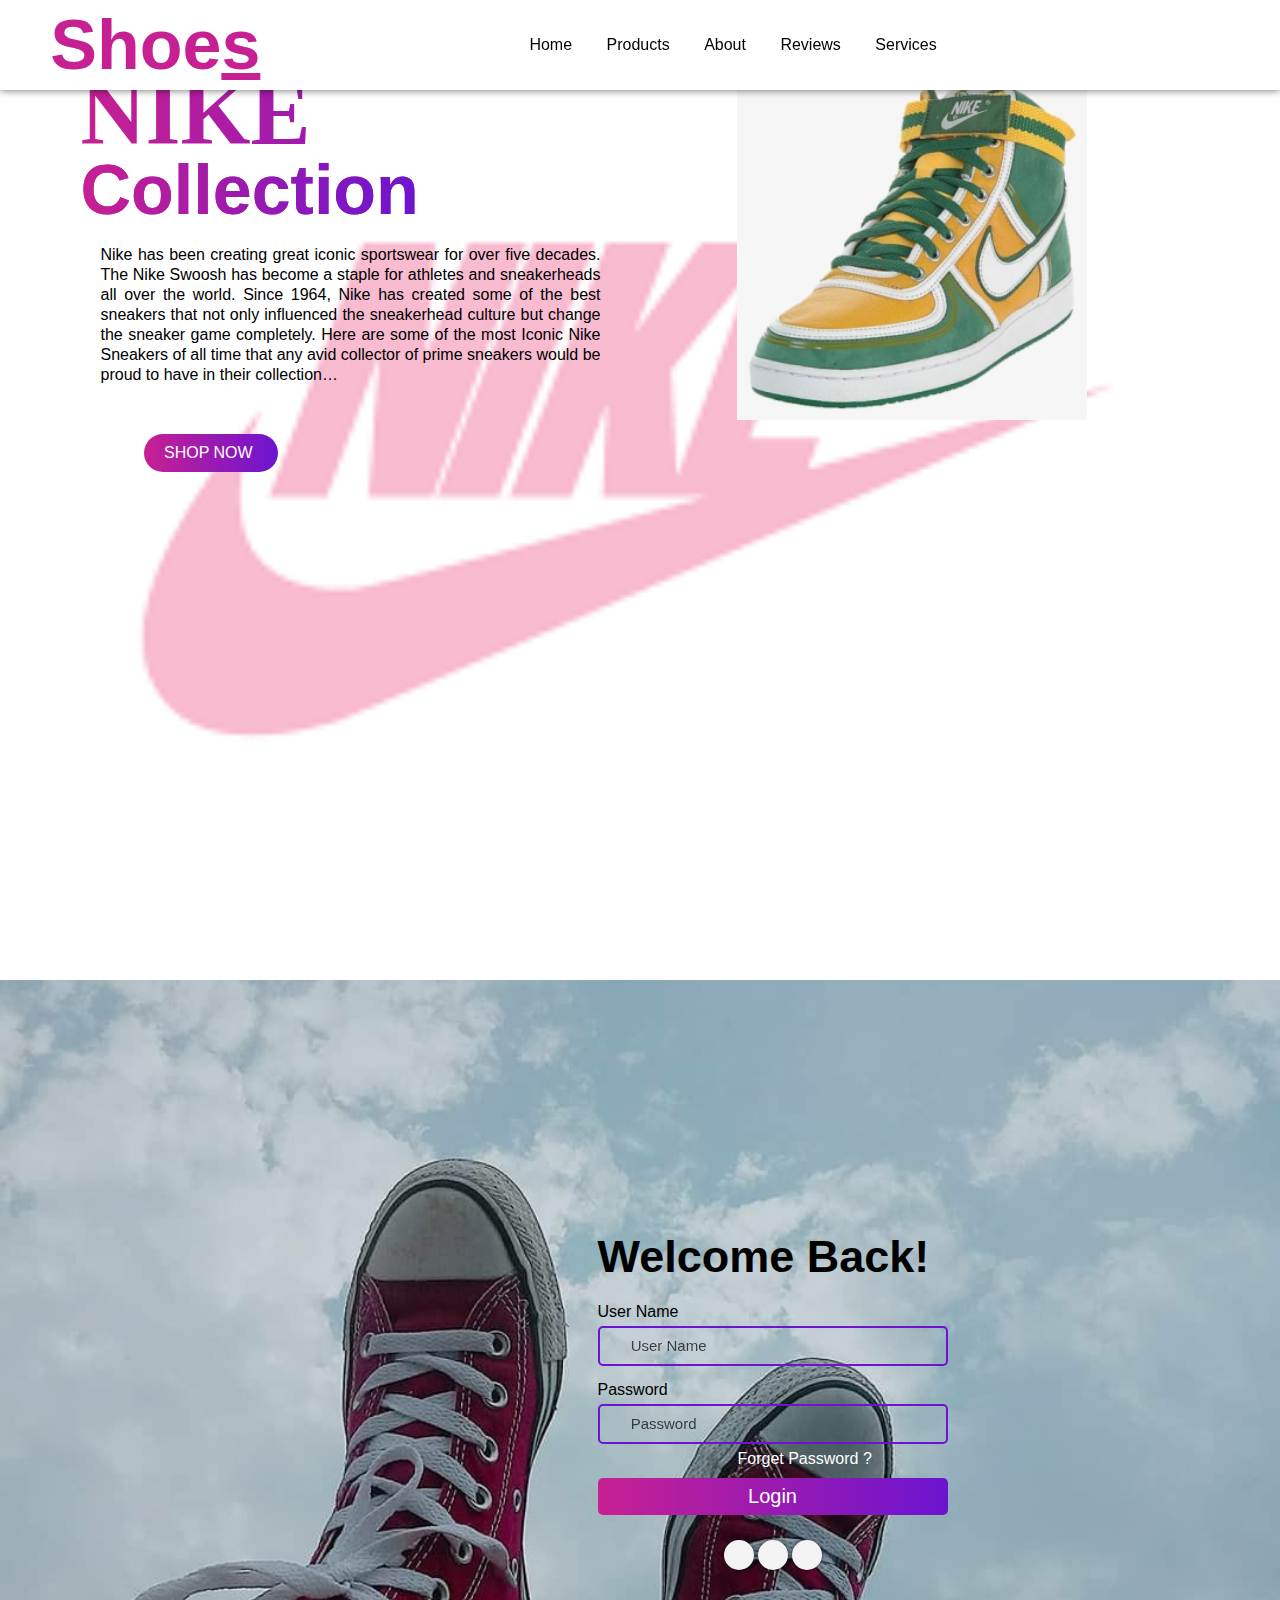
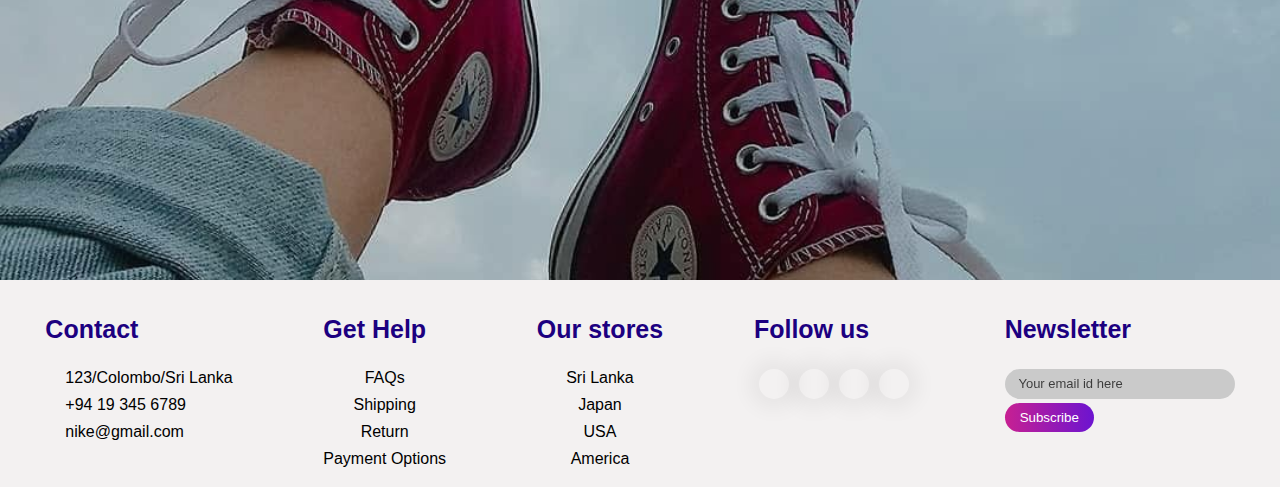
<file: ShoeStore/index.html>
<!DOCTYPE html>
<html lang="en">

<head>
    <meta charset="UTF-8">
    <meta name="viewport" content="width=device-width, initial-scale=1.0">
    <title>Nike - Just Do It</title>
    <link rel="stylesheet" href="style.css">
    <link rel="stylesheet" href="https://cdnjs.cloudflare.com/ajax/libs/font-awesome/6.5.2/css/all.min.css"
        integrity="sha512-SnH5WK+bZxgPHs44uWIX+LLJAJ9/2PkPKZ5QiAj6Ta86w+fsb2TkcmfRyVX3pBnMFcV7oQPJkl9QevSCWr3W6A=="
        crossorigin="anonymous" referrerpolicy="no-referrer" />
</head>

 <body>



    <section>
        <nav>
            <div class="logo">
                <h1>Shoe<span>s</span></h1>
            </div>
            <ul>
                <li><a href="#Home">Home</a></li>
                 <!-- <li><a href="#Products.html">Products</a></li>  -->
                <li><a href="Products.html" target="_blank">Products</a></li>
                <li><a href="About.html" target="_blank">About</a></li>
                <li><a href="Review.html" target="_blank">Reviews</a></li>
                <li><a href="Services.html" target="_blank">Services</a></li>
            </ul>
            <div class="icons">
                <i class="fa-solid fa-heart"></i>
                <i class="fa-solid fa-cart-shopping"></i>
                <i class="fa-solid fa-user"></i>
            </div>
        </nav>
        <div class="main" id="Home">
            <div class="main_content">
                <div class="main_text">
                    <h1>NIKE<br><span>Collection</span></h1>
                    <p>Nike has been creating great iconic sportswear for over five decades. The Nike Swoosh has become
                        a staple for athletes and sneakerheads all over the world. Since 1964, Nike has created some of
                        the best sneakers that not only influenced the sneakerhead culture but change the sneaker game
                        completely. Here are some of the most Iconic Nike Sneakers of all time that any avid collector
                        of prime sneakers would be proud to have in their collection…
                    </p>
                </div>
                <div class="main_Image">
                    <img src="shoes.png">
                </div>
            </div>
            <div class="social_icons">
                <i class="fa-brands fa-facebook-f"></i>
                <i class="fa-brands fa-square-instagram"></i>
                <i class="fa-brands fa-twitter"></i>
                <i class="fa-brands fa-linkedin"></i>
            </div>
            <div class="buttons">
                <a href="@">SHOP NOW</a>
                <i class="fa-solid fa-chevron-right"></i>
            </div>
        </div>
    </section>
    

    <!-- PRODUCTS -->
    <!-- <div class="products" id="Products">
        <h1>Products</h1>
         <div class="box">
 <div class="card">
 <div class="small_card">
<i class="fa-solid fa-heart"></i>
 <i class="fa-solid fa-share"></i>
 </div>
 <div class="image">
  <img src="shoes2.png">
 </div>
<div class="products_text">
 <h2>NIKE</h2>
 <p>Leather shoes,Greenish-Blue
</p>
<h3>$100.99</h3>
<div class="products_star">
 <i class="fa-solid fa-star"></i>
 <i class="fa-solid fa-star"></i>
<i class="fa-solid fa-star"></i>
 <i class="fa-solid fa-star"></i>
 <i class="fa-solid fa-star"></i>
  </div>
<a href="@" class="btn">Add to Cart</a>
 </div>
</div>

     
<div class="card">
<div class="small_card">
<i class="fa-solid fa-heart"></i>
<i class="fa-solid fa-share"></i>
</div>
<div class="image">
<img src="shoes3.png">
</div>
<div class="products_text">
<h2>NIKE</h2>
<p>Leather shoes,Purpulish-Blue
</p>
<h3>$99</h3>
<div class="products_star">
<i class="fa-solid fa-star"></i>
<i class="fa-solid fa-star"></i>
<i class="fa-solid fa-star"></i>
<i class="fa-solid fa-star"></i>
<i class="fa-solid fa-star-half-stroke"></i>

</div>
<a href="@" class="btn">Add to Cart</a>
</div>
</div>


<div class="card">
<div class="small_card">
 <i class="fa-solid fa-heart"></i>
 <i class="fa-solid fa-share"></i>
 </div>
<div class="image">
<img src="shoes11.jpg">
</div>
<div class="products_text">
<h2>NIKE</h2>
<p>Leather shoes,Grey
 </p>
<h3>$110</h3>
 <div class="products_star">
 <i class="fa-solid fa-star"></i>
 <i class="fa-solid fa-star"></i>
<i class="fa-solid fa-star"></i>
<i class="fa-solid fa-star-half-stroke"></i>
<i class="fa-regular fa-star"></i>
</div>
<a href="@" class="btn">Add to Cart</a>
</div>
</div>

 
<div class="card">
<div class="small_card">
 <i class="fa-solid fa-heart"></i>
 <i class="fa-solid fa-share"></i>
 </div>
<div class="image">
 <img src="shoes6.jpg">
</div>
 <div class="products_text">
 <h2>NIKE</h2>
 <p>Leather shoes,Neon
 </p>
<h3>$70</h3>
 <div class="products_star">
 <i class="fa-solid fa-star"></i>
 <i class="fa-solid fa-star"></i>
 <i class="fa-solid fa-star"></i>
 <i class="fa-solid fa-star"></i>
 <i class="fa-regular fa-star"></i>
</div>
 <a href="@" class="btn">Add to Cart</a>
</div>
</div>


 <div class="card">
 <div class="small_card">
 <i class="fa-solid fa-heart"></i>
 <i class="fa-solid fa-share"></i>
</div>
<div class="image">
<img src="shoes10.jpg">
 </div>
 <div class="products_text">
 <h2>NIKE</h2>
 <p>Leather shoes,Pink
 </p>
 <h3>$50</h3>
 <div class="products_star">
 <i class="fa-solid fa-star"></i>
<i class="fa-solid fa-star"></i>
 <i class="fa-solid fa-star"></i>
 <i class="fa-solid fa-star-half-stroke"></i>
 <i class="fa-regular fa-star"></i>
 </div>
<a href="@" class="btn">Add to Cart</a>
</div>
 </div>

 
    <div class="card">
    <div class="small_card">
    <i class="fa-solid fa-heart"></i>
    <i class="fa-solid fa-share"></i>
    </div>
    <div class="image">
    <img src="shoes7.png">
    </div>
    <div class="products_text">
    <h2>NIKE</h2>
    <p>Leather shoes,Maroon
    </p>
    <h3>$130</h3>
    <div class="products_star">
    <i class="fa-solid fa-star"></i>
    <i class="fa-solid fa-star"></i>
    <i class="fa-solid fa-star"></i>
    <i class="fa-solid fa-star"></i>
    <i class="fa-solid fa-star-half-stroke"></i>
    </div>
    <a href="@" class="btn">Add to Cart</a>
    </div>
    </div>

 
<div class="card">
 <div class="small_card">
 <i class="fa-solid fa-heart"></i>
 <i class="fa-solid fa-share"></i>
</div>
 <div class="image">
<img src="shoes12.webp">
</div>
<div class="products_text">
 <h2>NIKE</h2>
<p>Leather shoes,Reddish-White
 </p>
 <h3>$105</h3>
<div class="products_star">
 <i class="fa-solid fa-star"></i>
<i class="fa-solid fa-star"></i>
<i class="fa-solid fa-star"></i>
<i class="fa-solid fa-star"></i>
<i class="fa-regular fa-star"></i>
 </div>
 <a href="@" class="btn">Add to Cart</a>
 </div>
 </div>

 
    <div class="card">
    <div class="small_card">
    <i class="fa-solid fa-heart"></i>
    <i class="fa-solid fa-share"></i>
    </div>
    <div class="image">
    <img src="shoes9.jpg">
    </div>
    <div class="products_text">
    <h2>NIKE</h2>
    <p>Leather shoes,Yellowish-Black
    </p>
    <h3>$120</h3>
    <div class="products_star">
    <i class="fa-solid fa-star"></i>
    <i class="fa-solid fa-star"></i>
    <i class="fa-solid fa-star"></i>
    <i class="fa-solid fa-star-half-stroke"></i>
    <i class="fa-regular fa-star"></i>
    </div>
    <a href="@" class="btn">Add to Cart</a>
    </div>
    </div>
       
           
 </div>
 </div> -->

 <!-- ABOUT -->
<!-- <div class="about" id="About">
  <h1>Web<span>About</span></h1>
  <div class="about_main">
    <div class="about_image">
        <div class="about_small_image">
            <img src="s1.png" onclick="functio(this)"><br>
             <img src="s2.png" onclick="functio(this)"><br>
            <img src="s3.png" onclick="functio(this)"><br>
            <img src="s4.png" onclick="functio(this)"><br>
            
        </div>
        <div class="image_container">
            <img src="s1.png" id="imagebox">
        </div>
    </div>
    <div class="about_text">
        <p>
            Air Jordan has been a huge part of the shoe game ever since they first came out in 1985. When Nike first saw Michael Jordan’s performance in college they immediately took action with him he got drafted into the NBA.. With all of his athletic ability not every game did he always play like the superstar he played like as we know him today. Yet his shoes still did sell pretty well for his first and second years playing in the NBA. As the years went by Michaels show performance got way better by averaging 30 points a game, and that’s when his shoes went crazy in selling. Everyday there were about several million pairs of Jordans selling each day.
        </p>
    </div>
  </div>
  <div class="moveup">
  <a href="#" class="about_btn">Shop Now</a>
  </div>
  <script>
    function functio(small){
    var full = document.getElementById(imagebox)
    full.src = small.src
}
  </script>

</div> -->


<!-- REVIEWS -->
<!-- <div class="review" id="Review">
<h1>Customer's <span>Reviews</span></h1>
<div class="review_box">
 <div class="review_card">
<div class="card_top">
 <div class="profile">
      <div class="profile_image">
   <img src="girl1.jpg" >
      </div>
      <div class="name">
        <strong>Seo Dan</strong>
      
      <div class="like">
        <i class="fa-solid fa-heart"></i>
        <i class="fa-solid fa-heart"></i>
        <i class="fa-solid fa-heart"></i>
        <i class="fa-solid fa-heart"></i>
        <i class="fa-regular fa-heart"></i>
      </div>
      </div>
            </div>
        </div>
        <div class="comments">
            <p>
                Love these Shoes.Really nice and comfortable.I am in love with them.
            </p>
        </div>
    </div>
    
    <div class="review_card">
        <div class="card_top">
<div class="profile">
<div class="profile_image">
 <img src="men1.jpg" >
 </div>
<div class="name">
  <strong>Alberto</strong>
<div class="like">
 <i class="fa-solid fa-heart"></i>
 <i class="fa-solid fa-heart"></i>
<i class="fa-solid fa-heart"></i>
<i class="fa-regular fa-heart"></i>
<i class="fa-regular fa-heart"></i>
</div>
 </div>
 </div>
 </div>
<div class="comments">
 <p>
 Shoes are pretty good but the prices is too unreasonable overall good quality.
 </p>
 </div>
 </div>
 <div class="review_card">
    <div class="card_top">
     <div class="profile">
          <div class="profile_image">
       <img src="girl2.jpg" >
          </div>
          <div class="name">
            <strong>Yoon Seri</strong>
          
          <div class="like">
            <i class="fa-solid fa-heart"></i>
            <i class="fa-solid fa-heart"></i>
            <i class="fa-solid fa-heart"></i>
            <i class="fa-solid fa-heart"></i>
            <i class="fa-solid fa-heart"></i>
          </div>
          </div>
                </div>
            </div>
            <div class="comments">
                <p>
        Like the Nike shoes From the very begining,in love with this color.
                </p>
            </div>
        </div>
        
        <div class="review_card">
            <div class="card_top">
             <div class="profile">
                  <div class="profile_image">
               <img src="men2.jpg" >
                  </div>
                  <div class="name">
                    <strong>Eun Dong</strong>
                  
                  <div class="like">
                    <i class="fa-solid fa-heart"></i>
                    <i class="fa-solid fa-heart"></i>
                    <i class="fa-solid fa-heart"></i>
                    <i class="fa-solid fa-heart"></i>
                    <i class="fa-regular fa-heart"></i> 
                  </div>
                  </div>
                        </div>
                    </div>
                    <div class="comments">
                        <p>
                            Nice and Quite comfortable.
                        </p>
                    </div>
                </div> 
        
                <div class="review_card">
                    <div class="card_top">
                     <div class="profile">
                          <div class="profile_image">
                       <img src="girl3.jpg" >
                          </div>
                          <div class="name">
                            <strong>Mrs.Sanem</strong>
                          
                          <div class="like">
                            <i class="fa-solid fa-heart"></i>
                            <i class="fa-solid fa-heart"></i>
                            <i class="fa-solid fa-heart"></i>
                            <i class="fa-solid fa-heart"></i>
                            <i class="fa-regular fa-heart"></i> 
                          </div>
                          </div>
                                </div>
                            </div>
                            <div class="comments">
                                <p>
                                  color is not the same as shown in picture overall good quality
                                </p>
                            </div>
                        </div> 
                        <div class="review_card">
                            <div class="card_top">
                             <div class="profile">
                                  <div class="profile_image">
                               <img src="girl4.jpg" >
                                  </div>
                                  <div class="name">
                                    <strong>Do Do Hee</strong>
                                  
                                  <div class="like">
                                    <i class="fa-solid fa-heart"></i>
                                    <i class="fa-solid fa-heart"></i>
                                    <i class="fa-solid fa-heart"></i>
                                    <i class="fa-solid fa-heart"></i>
                                    <i class="fa-solid fa-heart"></i>
                                  </div>
                                  </div>
                                        </div>
                                    </div>
                                    <div class="comments">
                                        <p>
                                          love these
                                        </p>
                                    </div>
                                </div> 
                                <div class="review_card">
                                    <div class="card_top">
                                     <div class="profile">
                                          <div class="profile_image">
                                       <img src="men3.png" >
                                          </div>
                                          <div class="name">
                                            <strong>Tae-Sook</strong>
                                          
                                          <div class="like">
                                            <i class="fa-solid fa-heart"></i>
                                            <i class="fa-regular fa-heart"></i>
                                            <i class="fa-regular fa-heart"></i>
                                            <i class="fa-regular fa-heart"></i>
                                            <i class="fa-regular fa-heart"></i> 
                                          </div>
                                          </div>
                                                </div>
                                            </div>
                                            <div class="comments">
                                                <p>
                        Don't like their quality,this leather is irritating my feet.
                                                </p>
                                            </div>
                                        </div> 
                                        <div class="review_card">
                                            <div class="card_top">
                                             <div class="profile">
                                                  <div class="profile_image">
                                               <img src="men4.jpg" >
                                                  </div>
                                                  <div class="name">
                                                    <strong>Jong Suk</strong>
                                                  
                                                  <div class="like">
                                                    <i class="fa-solid fa-heart"></i>
                                                    <i class="fa-solid fa-heart"></i>
                                                    <i class="fa-solid fa-heart"></i>
                                                    <i class="fa-solid fa-heart"></i>
                                                    <i class="fa-solid fa-heart"></i>
                                                  </div>
                                                  </div>
                                                        </div>
                                                    </div>
                                                    <div class="comments">
                                                        <p>
                                                          In love with the color of shoes.
                                                        </p>
                                                    </div>
                                                </div>                                      
                       </div>            
</div>
<br> -->
<!-- SERVICES -->
<!-- <div class="services" id="Services">
<h1>Our <span>Services</span></h1>
<div class="services_card">
    <div class="services_box">
        <i class="fa-solid fa-truck-fast"></i>
        <h3>Fast Delivery</h3>
        <p>
    We made the Fastest deliveries all over the world.
        </p>
    </div>
    <div class="services_box">
        <i class="fa-solid fa-rotate-left"></i>
        <h3>10 days Replacement</h3>
        <p>
    10 days easily replacement policy
        </p>
    </div>
    <div class="services_box">
        <i class="fa-solid fa-headset"></i>
        <h3>24 x 7 Support</h3>
        <p>
    Online support available 24,7
        </p>
    </div>
</div>
</div>  -->
 <!-- LOGIN FORM -->
   <div class="login_form">
    <div class="left">
  <!-- <img src="shoes7.png" > -->
    </div>
    <div class="right">
        <h1>Welcome Back!</h1>
        <form action="#" method="post">
            <p>User Name</p>
            <div class="user">
                <i class="fa-solid fa-user"></i>
                <input type="text" name="user" placeholder="User Name" class="username">
            </div>
            <p class="password_tag">Password</p>
            <div class="password">
                <i class="fa-solid fa-lock"></i>
                <input type="text" name="password" placeholder="Password">
            </div>
            <p class="forget">Forget Password ?</p>
            <button type="submit">Login</button>
            <div class="loging_icon">
                 <a href="#"><i class="fa-brands fa-google"></i></a>
                <a href="#"><i class="fa-brands fa-facebook"></i></a>
                <a href="#"><i class="fa-brands fa-twitter"></i></a> 
                <!-- <a href="#"><img src="goog.png" ></a>
                <a href="#"><img src="faceee.png" ></a>
                <a href="#"><img src="twit.png" ></a> -->
            </div>

        </form>
    </div>
   </div> 
  <!-- FOOTER -->

  <footer>
    <div class="footer_main">
        <div class="tag">
            <h1>Contact</h1>
            <a href="#"><i class="fa-solid fa-house"></i>123/Colombo/Sri Lanka</a>
            <a href="#"><i class="fa-solid fa-phone"></i>+94 19 345 6789</a>
            <a href="#"><i class="fa-solid fa-envelope"></i>nike@gmail.com</a>
        </div>
        <div class="tag">
            <h1>Get Help</h1>
            <a href="#" class="center">FAQs</a>
            <a href="#" class="center">Shipping</a>
            <a href="#" class="center">Return</a>
            <a href="#" class="center">Payment Options</a>
        </div>
        <div class="tag">
            <h1>Our stores</h1>
            <a href="#" class="center">Sri Lanka</a>
            <a href="#" class="center">Japan</a>
            <a href="#" class="center">USA</a>
            <a href="#" class="center">America</a>
        </div>
        <div class="tag">
            <h1>Follow us</h1>
            <div class="social_link">
                <a href=""><i class="fa-brands fa-facebook"></i></a>
                <a href=""><i class="fa-brands fa-square-instagram"></i></a>
                <a href=""><i class="fa-brands fa-twitter"></i></a>
                <a href=""><i class="fa-brands fa-linkedin"></i></a>
            </div>
        </div>
        <div class="tag">
            <h1>Newsletter</h1>
            <div class="search_bar">
                <input type="text" placeholder="Your email id here">
                <button type="submit">Subscribe</button>
            </div>
        </div>
    </div>
  </footer>
<script src="script.js"></script>
</body>

</html>
</file>
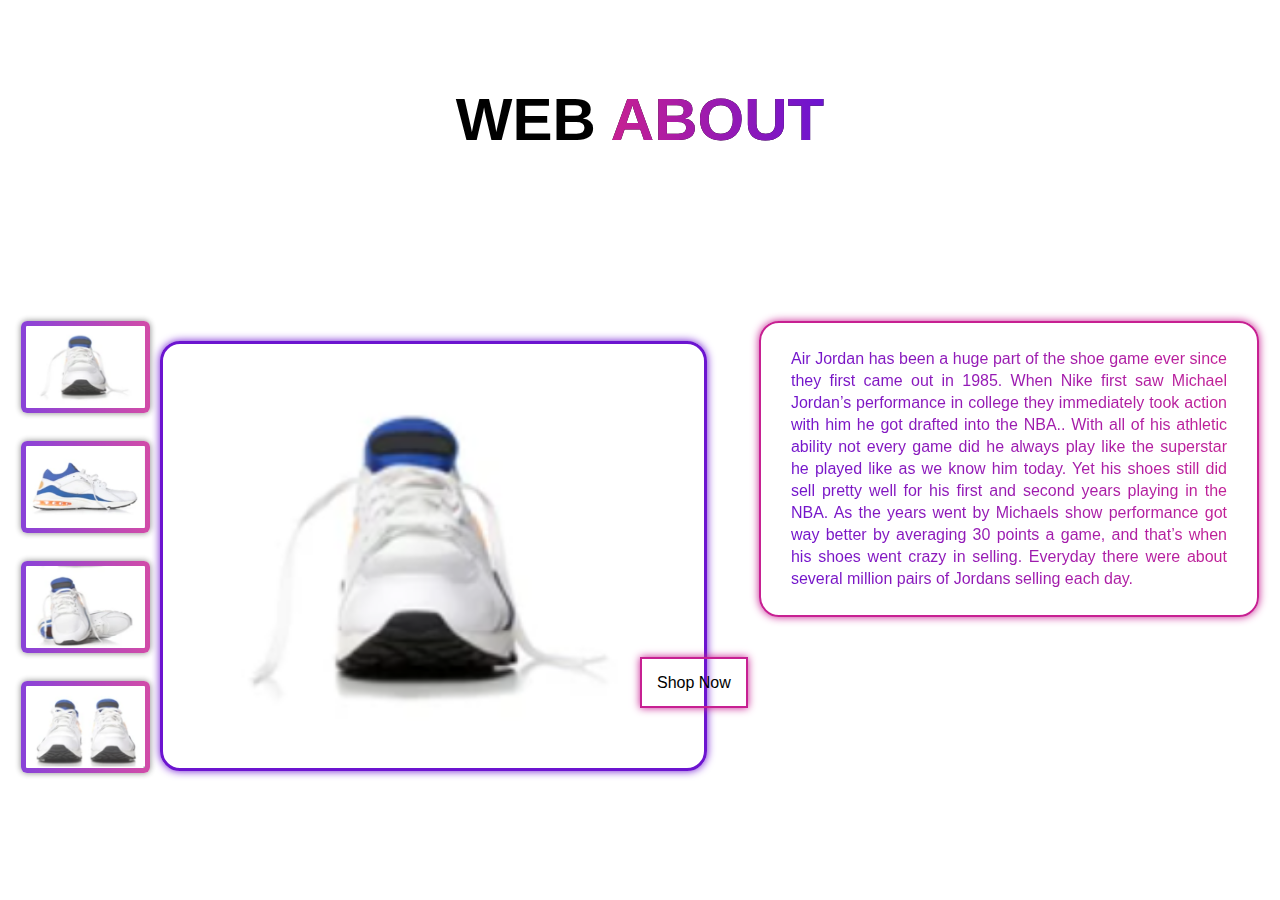
<file: ShoeStore/About.html>
<!DOCTYPE html>
<html lang="en">
<head>
    <meta charset="UTF-8">
    <meta name="viewport" content="width=device-width, initial-scale=1.0">
    <title>Nike-About</title>
    <link rel="stylesheet" href="style.css">
    <link rel="stylesheet" href="https://cdnjs.cloudflare.com/ajax/libs/font-awesome/6.5.2/css/all.min.css"
        integrity="sha512-SnH5WK+bZxgPHs44uWIX+LLJAJ9/2PkPKZ5QiAj6Ta86w+fsb2TkcmfRyVX3pBnMFcV7oQPJkl9QevSCWr3W6A=="
        crossorigin="anonymous" referrerpolicy="no-referrer" />
</head>
<body>
    <div class="about" id="About">
        <h1>Web<span>About</span></h1>
        <div class="about_main">
          <div class="about_image">
              <div class="about_small_image">
                  <img src="s1.png" onclick="functio(this)"><br>
                   <img src="s2.png" onclick="functio(this)"><br>
                  <img src="s3.png" onclick="functio(this)"><br>
                  <img src="s4.png" onclick="functio(this)"><br>
                  
              </div>
              <div class="image_container">
                  <img src="s1.png" id="imagebox">
              </div>
          </div>
          <div class="about_text">
              <p>
                  Air Jordan has been a huge part of the shoe game ever since they first came out in 1985. When Nike first saw Michael Jordan’s performance in college they immediately took action with him he got drafted into the NBA.. With all of his athletic ability not every game did he always play like the superstar he played like as we know him today. Yet his shoes still did sell pretty well for his first and second years playing in the NBA. As the years went by Michaels show performance got way better by averaging 30 points a game, and that’s when his shoes went crazy in selling. Everyday there were about several million pairs of Jordans selling each day.
              </p>
          </div>
        </div>
        <div class="moveup">
        <a href="#" class="about_btn">Shop Now</a>
        </div>
        <script>
          function functio(small){
          var full = document.getElementById(imagebox)
          full.src = small.src
      }
        </script>
      
      </div>
</body>
</html>
</file>
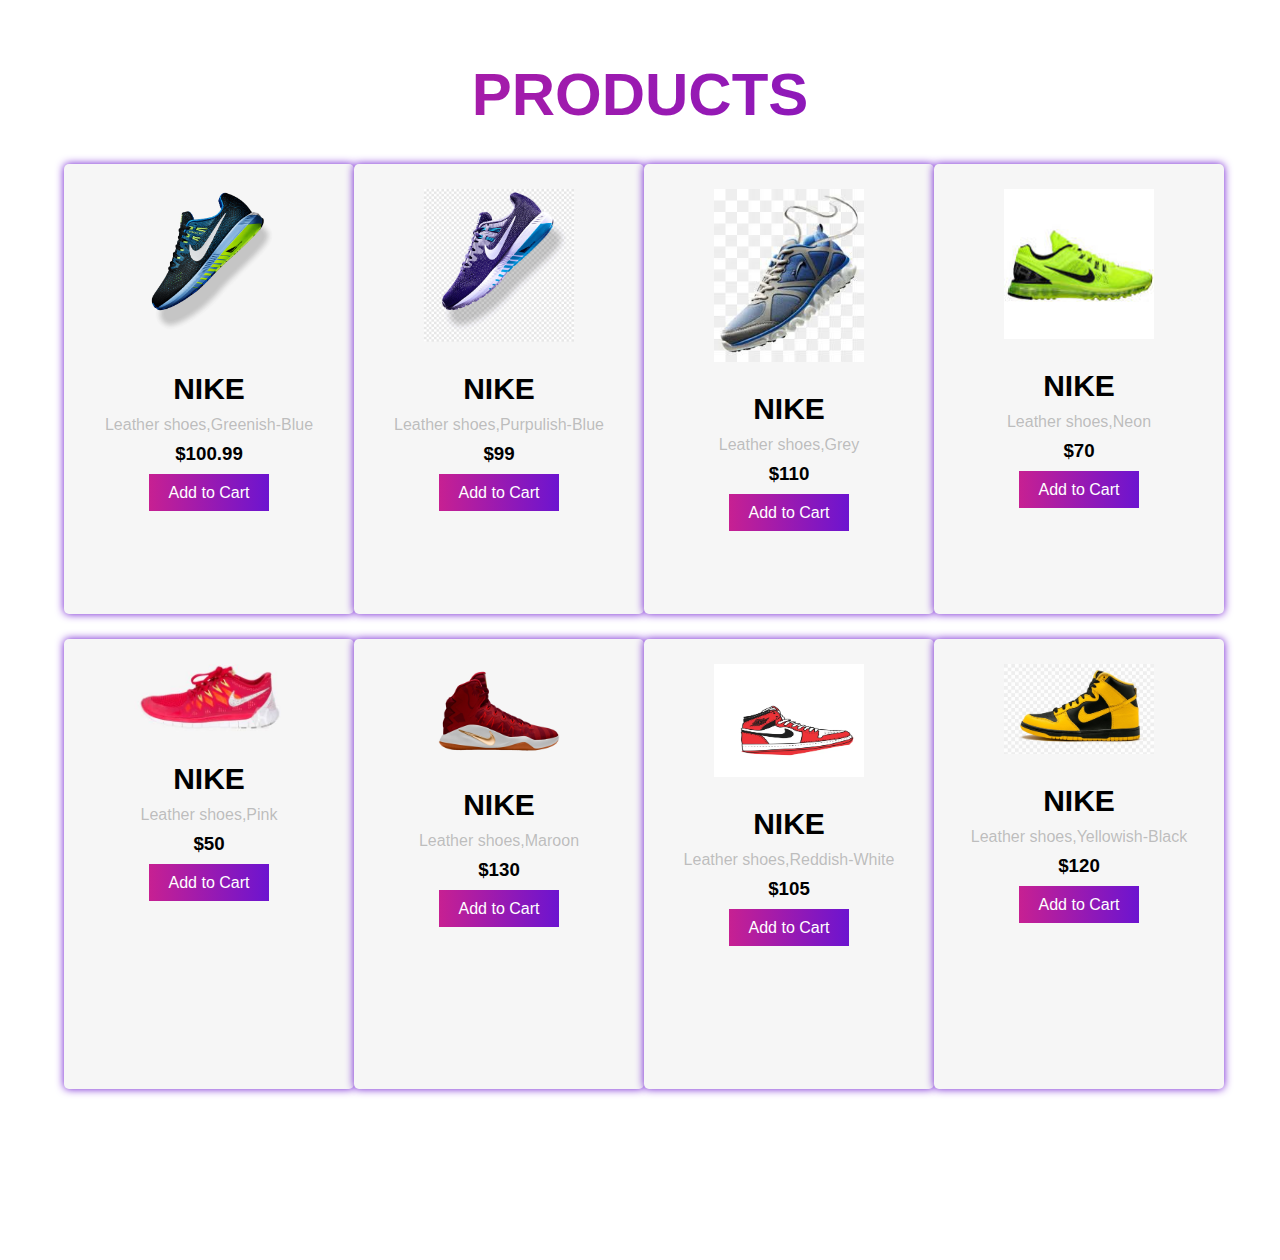
<file: ShoeStore/Products.html>
<!DOCTYPE html>
<html lang="en">
<head>
    <meta charset="UTF-8">
    <meta name="viewport" content="width=device-width, initial-scale=1.0">
    <title>Nike-Products</title>
    <link rel="stylesheet" href="style.css">
    <link rel="stylesheet" href="https://cdnjs.cloudflare.com/ajax/libs/font-awesome/6.5.2/css/all.min.css"
        integrity="sha512-SnH5WK+bZxgPHs44uWIX+LLJAJ9/2PkPKZ5QiAj6Ta86w+fsb2TkcmfRyVX3pBnMFcV7oQPJkl9QevSCWr3W6A=="
        crossorigin="anonymous" referrerpolicy="no-referrer" />
</head>
<body>
    <div class="products" id="Products">
        <h1>Products</h1>
         <div class="box">
 <div class="card">
 <div class="small_card">
<i class="fa-solid fa-heart"></i>
 <i class="fa-solid fa-share"></i>
 </div>
 <div class="image">
  <img src="shoes2.png">
 </div>
<div class="products_text">
 <h2>NIKE</h2>
 <p>Leather shoes,Greenish-Blue
</p>
<h3>$100.99</h3>
<div class="products_star">
 <i class="fa-solid fa-star"></i>
 <i class="fa-solid fa-star"></i>
<i class="fa-solid fa-star"></i>
 <i class="fa-solid fa-star"></i>
 <i class="fa-solid fa-star"></i>
  </div>
<a href="@" class="btn">Add to Cart</a>
 </div>
</div>

     
<div class="card">
<div class="small_card">
<i class="fa-solid fa-heart"></i>
<i class="fa-solid fa-share"></i>
</div>
<div class="image">
<img src="shoes3.png">
</div>
<div class="products_text">
<h2>NIKE</h2>
<p>Leather shoes,Purpulish-Blue
</p>
<h3>$99</h3>
<div class="products_star">
<i class="fa-solid fa-star"></i>
<i class="fa-solid fa-star"></i>
<i class="fa-solid fa-star"></i>
<i class="fa-solid fa-star"></i>
<i class="fa-solid fa-star-half-stroke"></i>

</div>
<a href="@" class="btn">Add to Cart</a>
</div>
</div>


<div class="card">
<div class="small_card">
 <i class="fa-solid fa-heart"></i>
 <i class="fa-solid fa-share"></i>
 </div>
<div class="image">
<img src="shoes11.jpg">
</div>
<div class="products_text">
<h2>NIKE</h2>
<p>Leather shoes,Grey
 </p>
<h3>$110</h3>
 <div class="products_star">
 <i class="fa-solid fa-star"></i>
 <i class="fa-solid fa-star"></i>
<i class="fa-solid fa-star"></i>
<i class="fa-solid fa-star-half-stroke"></i>
<i class="fa-regular fa-star"></i>
</div>
<a href="@" class="btn">Add to Cart</a>
</div>
</div>

 
<div class="card">
<div class="small_card">
 <i class="fa-solid fa-heart"></i>
 <i class="fa-solid fa-share"></i>
 </div>
<div class="image">
 <img src="shoes6.jpg">
</div>
 <div class="products_text">
 <h2>NIKE</h2>
 <p>Leather shoes,Neon
 </p>
<h3>$70</h3>
 <div class="products_star">
 <i class="fa-solid fa-star"></i>
 <i class="fa-solid fa-star"></i>
 <i class="fa-solid fa-star"></i>
 <i class="fa-solid fa-star"></i>
 <i class="fa-regular fa-star"></i>
</div>
 <a href="@" class="btn">Add to Cart</a>
</div>
</div>


 <div class="card">
 <div class="small_card">
 <i class="fa-solid fa-heart"></i>
 <i class="fa-solid fa-share"></i>
</div>
<div class="image">
<img src="shoes10.jpg">
 </div>
 <div class="products_text">
 <h2>NIKE</h2>
 <p>Leather shoes,Pink
 </p>
 <h3>$50</h3>
 <div class="products_star">
 <i class="fa-solid fa-star"></i>
<i class="fa-solid fa-star"></i>
 <i class="fa-solid fa-star"></i>
 <i class="fa-solid fa-star-half-stroke"></i>
 <i class="fa-regular fa-star"></i>
 </div>
<a href="@" class="btn">Add to Cart</a>
</div>
 </div>

 
    <div class="card">
    <div class="small_card">
    <i class="fa-solid fa-heart"></i>
    <i class="fa-solid fa-share"></i>
    </div>
    <div class="image">
    <img src="shoes7.png">
    </div>
    <div class="products_text">
    <h2>NIKE</h2>
    <p>Leather shoes,Maroon
    </p>
    <h3>$130</h3>
    <div class="products_star">
    <i class="fa-solid fa-star"></i>
    <i class="fa-solid fa-star"></i>
    <i class="fa-solid fa-star"></i>
    <i class="fa-solid fa-star"></i>
    <i class="fa-solid fa-star-half-stroke"></i>
    </div>
    <a href="@" class="btn">Add to Cart</a>
    </div>
    </div>

 
<div class="card">
 <div class="small_card">
 <i class="fa-solid fa-heart"></i>
 <i class="fa-solid fa-share"></i>
</div>
 <div class="image">
<img src="shoes12.webp">
</div>
<div class="products_text">
 <h2>NIKE</h2>
<p>Leather shoes,Reddish-White
 </p>
 <h3>$105</h3>
<div class="products_star">
 <i class="fa-solid fa-star"></i>
<i class="fa-solid fa-star"></i>
<i class="fa-solid fa-star"></i>
<i class="fa-solid fa-star"></i>
<i class="fa-regular fa-star"></i>
 </div>
 <a href="@" class="btn">Add to Cart</a>
 </div>
 </div>

 
    <div class="card">
    <div class="small_card">
    <i class="fa-solid fa-heart"></i>
    <i class="fa-solid fa-share"></i>
    </div>
    <div class="image">
    <img src="shoes9.jpg">
    </div>
    <div class="products_text">
    <h2>NIKE</h2>
    <p>Leather shoes,Yellowish-Black
    </p>
    <h3>$120</h3>
    <div class="products_star">
    <i class="fa-solid fa-star"></i>
    <i class="fa-solid fa-star"></i>
    <i class="fa-solid fa-star"></i>
    <i class="fa-solid fa-star-half-stroke"></i>
    <i class="fa-regular fa-star"></i>
    </div>
    <a href="@" class="btn">Add to Cart</a>
    </div>
    </div>
       
           
 </div>
 </div>
</body>
</html>
</file>
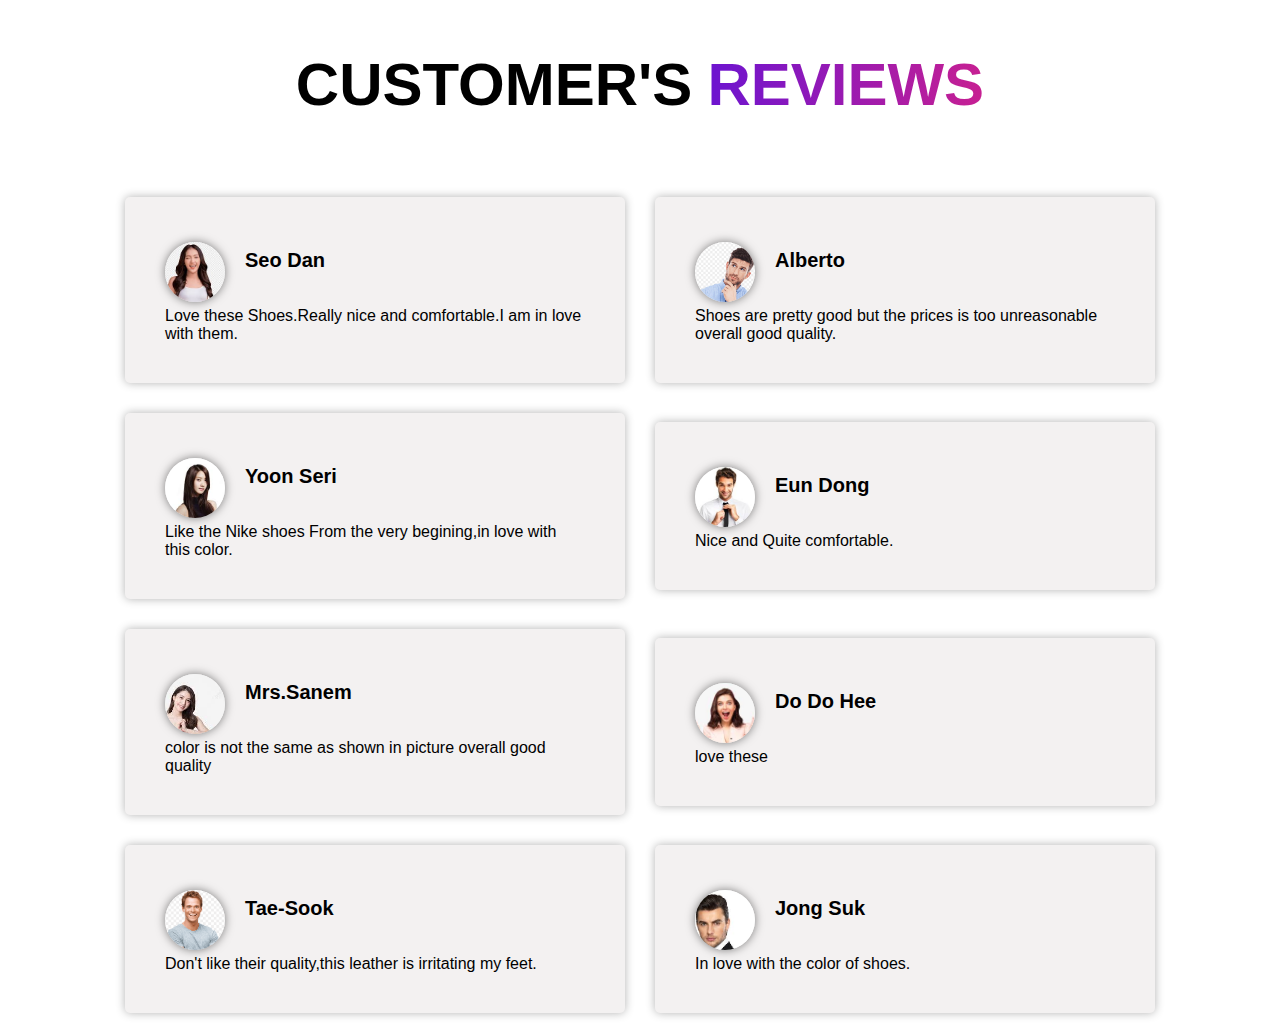
<file: ShoeStore/Review.html>
<!DOCTYPE html>
<html lang="en">
<head>
    <meta charset="UTF-8">
    <meta name="viewport" content="width=device-width, initial-scale=1.0">
    <title>Nike-Reviews</title>
    <link rel="stylesheet" href="style.css">
    <link rel="stylesheet" href="https://cdnjs.cloudflare.com/ajax/libs/font-awesome/6.5.2/css/all.min.css"
        integrity="sha512-SnH5WK+bZxgPHs44uWIX+LLJAJ9/2PkPKZ5QiAj6Ta86w+fsb2TkcmfRyVX3pBnMFcV7oQPJkl9QevSCWr3W6A=="
        crossorigin="anonymous" referrerpolicy="no-referrer" />
</head>
<body>
    <div class="review" id="Review">
        <h1>Customer's <span>Reviews</span></h1>
        <div class="review_box">
         <div class="review_card">
        <div class="card_top">
         <div class="profile">
              <div class="profile_image">
           <img src="girl1.jpg" >
              </div>
              <div class="name">
                <strong>Seo Dan</strong>
              
              <div class="like">
                <i class="fa-solid fa-heart"></i>
                <i class="fa-solid fa-heart"></i>
                <i class="fa-solid fa-heart"></i>
                <i class="fa-solid fa-heart"></i>
                <i class="fa-regular fa-heart"></i>
              </div>
              </div>
                    </div>
                </div>
                <div class="comments">
                    <p>
                        Love these Shoes.Really nice and comfortable.I am in love with them.
                    </p>
                </div>
            </div>
            
            <div class="review_card">
                <div class="card_top">
        <div class="profile">
        <div class="profile_image">
         <img src="men1.jpg" >
         </div>
        <div class="name">
          <strong>Alberto</strong>
        <div class="like">
         <i class="fa-solid fa-heart"></i>
         <i class="fa-solid fa-heart"></i>
        <i class="fa-solid fa-heart"></i>
        <i class="fa-regular fa-heart"></i>
        <i class="fa-regular fa-heart"></i>
        </div>
         </div>
         </div>
         </div>
        <div class="comments">
         <p>
         Shoes are pretty good but the prices is too unreasonable overall good quality.
         </p>
         </div>
         </div>
         <div class="review_card">
            <div class="card_top">
             <div class="profile">
                  <div class="profile_image">
               <img src="girl2.jpg" >
                  </div>
                  <div class="name">
                    <strong>Yoon Seri</strong>
                  
                  <div class="like">
                    <i class="fa-solid fa-heart"></i>
                    <i class="fa-solid fa-heart"></i>
                    <i class="fa-solid fa-heart"></i>
                    <i class="fa-solid fa-heart"></i>
                    <i class="fa-solid fa-heart"></i>
                  </div>
                  </div>
                        </div>
                    </div>
                    <div class="comments">
                        <p>
                Like the Nike shoes From the very begining,in love with this color.
                        </p>
                    </div>
                </div>
                
                <div class="review_card">
                    <div class="card_top">
                     <div class="profile">
                          <div class="profile_image">
                       <img src="men2.jpg" >
                          </div>
                          <div class="name">
                            <strong>Eun Dong</strong>
                          
                          <div class="like">
                            <i class="fa-solid fa-heart"></i>
                            <i class="fa-solid fa-heart"></i>
                            <i class="fa-solid fa-heart"></i>
                            <i class="fa-solid fa-heart"></i>
                            <i class="fa-regular fa-heart"></i> 
                          </div>
                          </div>
                                </div>
                            </div>
                            <div class="comments">
                                <p>
                                    Nice and Quite comfortable.
                                </p>
                            </div>
                        </div> 
                
                        <div class="review_card">
                            <div class="card_top">
                             <div class="profile">
                                  <div class="profile_image">
                               <img src="girl3.jpg" >
                                  </div>
                                  <div class="name">
                                    <strong>Mrs.Sanem</strong>
                                  
                                  <div class="like">
                                    <i class="fa-solid fa-heart"></i>
                                    <i class="fa-solid fa-heart"></i>
                                    <i class="fa-solid fa-heart"></i>
                                    <i class="fa-solid fa-heart"></i>
                                    <i class="fa-regular fa-heart"></i> 
                                  </div>
                                  </div>
                                        </div>
                                    </div>
                                    <div class="comments">
                                        <p>
                                          color is not the same as shown in picture overall good quality
                                        </p>
                                    </div>
                                </div> 
                                <div class="review_card">
                                    <div class="card_top">
                                     <div class="profile">
                                          <div class="profile_image">
                                       <img src="girl4.jpg" >
                                          </div>
                                          <div class="name">
                                            <strong>Do Do Hee</strong>
                                          
                                          <div class="like">
                                            <i class="fa-solid fa-heart"></i>
                                            <i class="fa-solid fa-heart"></i>
                                            <i class="fa-solid fa-heart"></i>
                                            <i class="fa-solid fa-heart"></i>
                                            <i class="fa-solid fa-heart"></i>
                                          </div>
                                          </div>
                                                </div>
                                            </div>
                                            <div class="comments">
                                                <p>
                                                  love these
                                                </p>
                                            </div>
                                        </div> 
                                        <div class="review_card">
                                            <div class="card_top">
                                             <div class="profile">
                                                  <div class="profile_image">
                                               <img src="men3.png" >
                                                  </div>
                                                  <div class="name">
                                                    <strong>Tae-Sook</strong>
                                                  
                                                  <div class="like">
                                                    <i class="fa-solid fa-heart"></i>
                                                    <i class="fa-regular fa-heart"></i>
                                                    <i class="fa-regular fa-heart"></i>
                                                    <i class="fa-regular fa-heart"></i>
                                                    <i class="fa-regular fa-heart"></i> 
                                                  </div>
                                                  </div>
                                                        </div>
                                                    </div>
                                                    <div class="comments">
                                                        <p>
                                Don't like their quality,this leather is irritating my feet.
                                                        </p>
                                                    </div>
                                                </div> 
                                                <div class="review_card">
                                                    <div class="card_top">
                                                     <div class="profile">
                                                          <div class="profile_image">
                                                       <img src="men4.jpg" >
                                                          </div>
                                                          <div class="name">
                                                            <strong>Jong Suk</strong>
                                                          
                                                          <div class="like">
                                                            <i class="fa-solid fa-heart"></i>
                                                            <i class="fa-solid fa-heart"></i>
                                                            <i class="fa-solid fa-heart"></i>
                                                            <i class="fa-solid fa-heart"></i>
                                                            <i class="fa-solid fa-heart"></i>
                                                          </div>
                                                          </div>
                                                                </div>
                                                            </div>
                                                            <div class="comments">
                                                                <p>
                                                                  In love with the color of shoes.
                                                                </p>
                                                            </div>
                                                        </div>                                      
                               </div>            
        </div>
        <br>
</body>
</html>
</file>
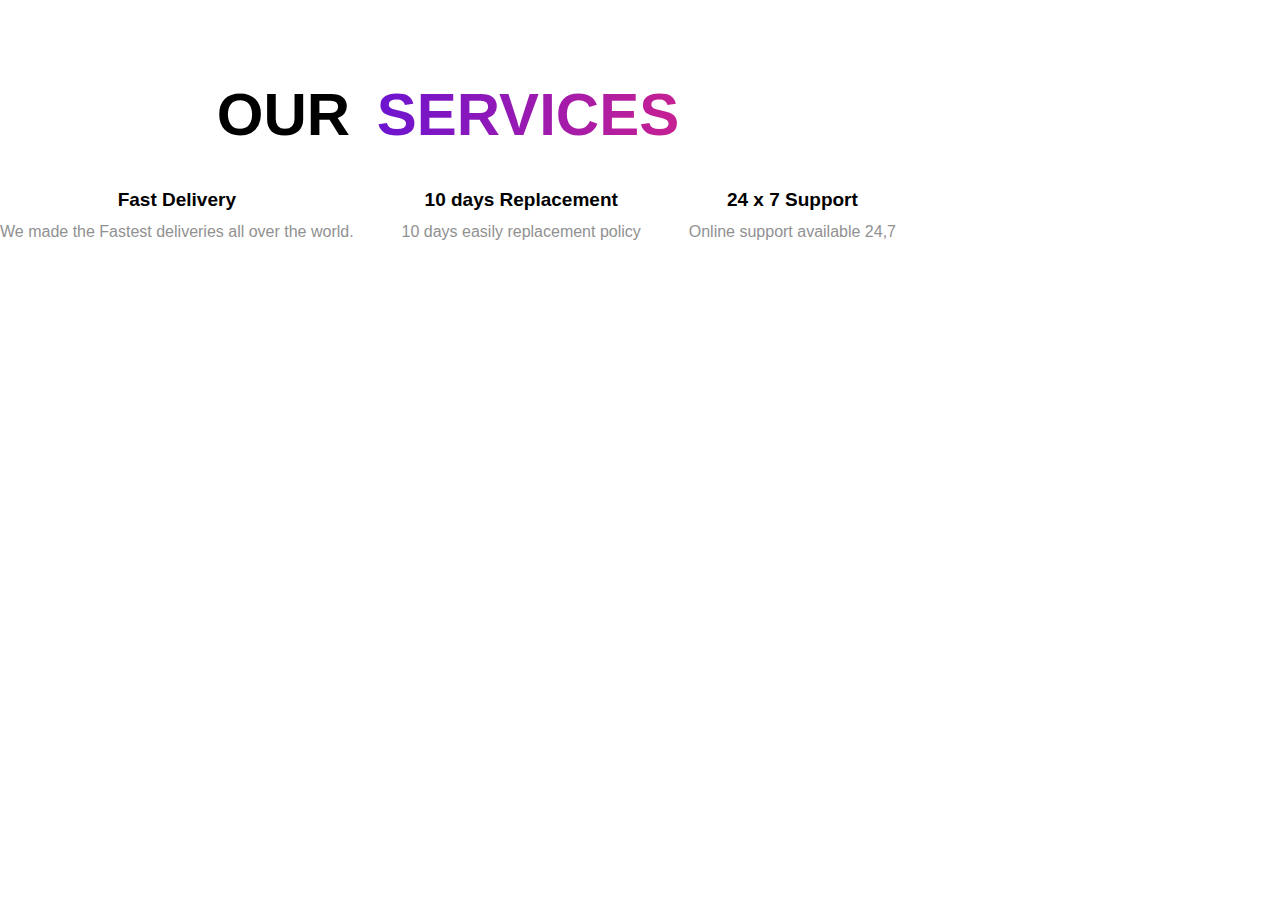
<file: ShoeStore/Services.html>
<!DOCTYPE html>
<html lang="en">
<head>
    <meta charset="UTF-8">
    <meta name="viewport" content="width=device-width, initial-scale=1.0">
    <title>Nike-Services</title>
    <link rel="stylesheet" href="style.css">
    <link rel="stylesheet" href="https://cdnjs.cloudflare.com/ajax/libs/font-awesome/6.5.2/css/all.min.css"
        integrity="sha512-SnH5WK+bZxgPHs44uWIX+LLJAJ9/2PkPKZ5QiAj6Ta86w+fsb2TkcmfRyVX3pBnMFcV7oQPJkl9QevSCWr3W6A=="
        crossorigin="anonymous" referrerpolicy="no-referrer" />
</head>
<body>
    <div class="services" id="Services">
        <h1>Our <span>Services</span></h1>
        <div class="services_card">
            <div class="services_box">
                <i class="fa-solid fa-truck-fast"></i>
                <h3>Fast Delivery</h3>
                <p>
            We made the Fastest deliveries all over the world.
                </p>
            </div>
            <div class="services_box">
                <i class="fa-solid fa-rotate-left"></i>
                <h3>10 days Replacement</h3>
                <p>
            10 days easily replacement policy
                </p>
            </div>
            <div class="services_box">
                <i class="fa-solid fa-headset"></i>
                <h3>24 x 7 Support</h3>
                <p>
            Online support available 24,7
                </p>
            </div>
        </div>
</div>




        
</body>
</html>
</file>
<file: ShoeStore/style.css>
*{
    margin: 0;
    padding: 0;
    box-sizing: border-box;
    font-family: sans-serif;
}
html{
    scroll-behavior: smooth;
}
::-webkit-scrollbar{
    width: 15px;
}
::-webkit-scrollbar-track{
    border-radius: 5px;
    box-shadow: inset 0 0 10px rgba(0, 0, 0, 0.25);
}
::-webkit-scrollbar-thumb{
    border-radius: 5px;
    background: linear-gradient(to top,#c72092,#6c14d0);
}
section{
    width: 90%;
    height: 100vh;
    background-image: url(backimage.png);
    background-size: cover;
    background-position: center;
}
section nav{
    display: flex;
    align-items: center;
    justify-content: space-around;
    box-shadow: 0 0 8px rgba(0,0,0,0.6);
    background: white;
    position: fixed;
    top:0 ;
    left: 0;
    right: 0;
    z-index: 100;
}
section nav .logo{
    font-size: 35px;
    color: #c72092;
    margin: 5px 0;
    cursor: pointer;
    position: relative;
    left: -4%;
}
section nav .logo span{
    color: #c72092;
    text-decoration: underline;
}
section nav ul{
 list-style: none;
}
section nav ul li{
    display: inline-block;
    margin: 5px 15px;
}
section nav ul li a{
    text-decoration: none;
    color: black;
    transition: 0.2s;
}
section nav ul li a:hover{
    color: #c72092;
}
section nav .icons i{
    margin: 0 4px;
    cursor: pointer;
    font-size: 18px;
    transition: 0.3s;
}
section nav .icons i:hover{
    color: #c72092;
}
section .main .main_content{
  display: flex;
  align-items: center;
  justify-content: space-around;
}
section .main .main_content .main_text h1{
   font-size: 90px;
   line-height: 70px;
   font-family: pyxidium quick;
   background: linear-gradient(to right,#c72092,#6c14d0);
   -webkit-background-clip: text;
   -webkit-text-fill-color: transparent;
   position: relative;
   top: 45px;
   left: 5px;

}
section .main .main_content .main_text h1 span{
    font-size: 70px;
    background: linear-gradient(to right,#c72092,#6c14d0);
    -webkit-background-clip: text;
    -webkit-text-fill-color: transparent;
}
section .main .main_content .main_text p{
    width: 500px;
    text-align: justify;
    line-height: 20px;
    position: relative;
    top: 65px;
    left: 5%;
}
section .main .main_content img{
    width: 350px;
    position: relative;
    left: 10px;
    top: 70px;
}
 section .main .social_icons{
    position: absolute;
    top: 50%;
    left: 1150px;
    transform: translate(-50%,-50%);
    font-size: 25px;
 }
 section .main .social_icons i{
    margin: 8px 0;
    cursor: pointer;
    transition: 0.3s;
 }
 section .main .social_icons i:hover{
    color: #c72092;
 }
section .main .buttons{
position: absolute;
left: 5%;
margin: 80px;
padding: 10px 20px;
border-radius: 30px;
background: linear-gradient(to right,#c72092,#6c14d0);
}
section .main .buttons a{
    color: white;
    text-decoration: none;
}
section .main .buttons i{
    color: white;
    margin-left: 5px;
    transition: 0.3s;
}
section .main .buttons:hover i{
    transform: translate(6px);
}
@media screen and (max-width:600px) {
    section nav .logo{
        font-size: 35px;
    }
}

/* PRODUCTS */
.products{
    width: 100%;
    height: 140vh;
    padding: 25px 0;
}
.products h1{
    margin: 35px 0;
    font-size: 60px;
    display: flex;
    align-items: center;
    justify-content: center;
    text-transform: uppercase;
    background: linear-gradient(to right,#c72092,#6c14d0);
    -webkit-background-clip: text;
    -webkit-text-fill-color: transparent;
}
.products .box{
    width: 90%;
    margin: 0 auto;
    display: grid;
    grid-template-columns: 1fr 1fr 1fr 1fr;
    grid-gap: 25px 0;
}
.products .box .card{
    width: 290px;
    height: 450px;
    box-shadow: 0 0 8px #6c14d0;
    border-radius: 5px;
    text-align: center;
    padding: 10px 20px;
    background: #f6f6f6;
}

.products .box .card .small_card{
     display: flex;
     flex-flow: column;
     position: absolute;
     margin: 10px 0;
     transform: translate(-10px);
     transition: 0.3s;
     opacity: 0;
}
.products .box .card:hover .small_card{
    transform: translate(2px);
    cursor: pointer;
    opacity: 1;
}
.products .box .card .image{
  display: flex;
  align-items: center;
  justify-content: center;
}
.products .box .card .image img{
    width: 150px;
    margin: 15px 0;
    transition: 0.3s;
}
.products .box .card:hover .image img{
    transform: scale(1.1);
}

.products .box .card:hover .small_card i{
    width: 35px;
    height: 45px;
    border-radius: 5px;
    font-size: 18px;
    margin: 2px 0;
    line-height: 40px;
    border: 2px solid #999999;
    transition: 0.2s;
}
.products .box .card:hover .small_card i:hover{
    color: #c72092;
}
.products  .box .card .products_text h2{
    font-size: 30px;
    margin-top: 15px;
}
.products  .box .card .products_text p{
    color: #91919191;
    line-height: 21px;
    margin: 8px 0;
}
.products  .box .card .products_text h3{
    margin: 7px 0;
}
.products  .box .card .products_text .products_star{
    color: orange;
    margin-bottom: 19px;
    cursor: pointer;
}
.products  .box .card .products_text .btn{
    text-decoration: none;
    padding: 10px 20px;
    background: linear-gradient(to right,#c72092,#6c14d0);
    color: white;
}

/* ABOUT */
.about{
    width: 100%;
    height: 100vh;
    padding: 85px 0;
       /* margin-top: 65px;   */
}
.about h1{
    font-size: 60px;
     /* margin-top: 150px;  */
    display: flex;
    align-items: center;
    justify-content: center;
    background: black;
    -webkit-background-clip: text;
    -webkit-text-fill-color: transparent;
    text-transform: uppercase;
}
.about h1 span{
    background: linear-gradient(to right,#c72092,#6c14d0);
    -webkit-background-clip: text;
    -webkit-text-fill-color: transparent;
    margin-left: 15px;
}
.about .about_main{
    position: relative;
    top: 40%;
    left: 50%;
    transform: translate(-50%,-50%);
    display: flex;
    justify-content: space-around;
    align-items: center;
}
.about .about_main .about_image{
    display: flex;
    margin-top: 190px;
}
.about .about_main .about_image .about_small_image{
    display: flex;
    flex-direction: column;
    position: relative;
    top: 15px;
}

.about .about_main .about_image .about_small_image img{
    height: 92px;
    margin: 5px 0;
    cursor: pointer;
    background: linear-gradient(to right,#6c14d0,#c72092);
    display: block;
    border-radius: 6px;
    padding: 5px 5px;
    box-shadow: 0 0 6px rgba(0,0,0,0.6);
     opacity: 0.8;
     transition: 0.3s;
}
.about .about_main .about_image .about_small_image img:hover{
    opacity: 1;
}
.about .about_main .image_container{
    padding: 10px;
    display: flex;
}
.about .about_main .image_container img{
    border: 3px solid #6c14d0;
    border-radius: 20px;
    height: 430px;
    padding: 30px;
    box-shadow: 0 0 8px #6c14d0;
    margin-top: 30px;

}
.about .about_main .about_text{
    margin-top: 45px;
}
.about .about_main .about_text p{
    background: linear-gradient(to left,#c72092,#6c14d0);
    -webkit-background-clip: text;
    -webkit-text-fill-color: transparent;
    line-height: 22px;
    width: 500px;
    text-align: justify;
    padding: 25px 30px;
    border: 2px solid #c72092;
    border-radius: 20px;
    box-shadow: 0 0 8px #c72092;
}
.about .about_btn{
    color: black;
    background: none;
    position: relative;
    
     top: 10%; 
    left: 50%;
    transform: translate(-50%,-50%);
    padding: 15px 15px;
    border: 2px solid #c72092;
    text-decoration: none;
    box-shadow: 0 0 8px #c72092;
    transition: 0.3s;
}
.about .about_btn:hover{
    border: 2px solid transparent;
    background: #c72092;
    color: white;
}
.about .moveup{
    margin-top: -150px;
}

/* REVIEWS */
.review{
    width: 100%;
    height: 100vh;
    /* padding-top: 80px; */
}
.review h1{
    font-size: 60px;
    display: flex;
    align-items: center;
    justify-content: center;
    /* margin-top: 200px; */
    margin-top: 50px;
    text-transform: uppercase;
}
.review h1 span{
    background: linear-gradient(to left,#c72092,#6c14d0);
    -webkit-background-clip: text;
    -webkit-text-fill-color: transparent;
    margin-left: 15px;
}
.review .review_box{
    width: 95%;
    position: relative;
    top: 7%;
    display: flex;
    flex-wrap: wrap;
     align-items: center;
    justify-content: center; 
    margin: 0 auto;
}
.review .profile .profile_image{
    width: 60px;
    height: 60px;
    border-radius: 50%;
    overflow: hidden;
    margin: 5px 0;
    box-shadow: 0 0 10px rgba(0,0,0,0.5);
    cursor: pointer;
    transition: 0.3s;
}
.review .profile .profile_image:hover{
        transform: scale(1.2);
}
.review .profile_image img{
     width: 100%; 
     height: 160%;
     object-fit: cover;
     object-position: center;
}
.review .profile{
    display: flex;
    align-items: center;
}
.review .review_box .review_card{
    width: 500px;
    background: #f3f1f1;
    padding: 40px 40px;
    border-radius: 5px;
    margin: 15px;
    box-shadow: 0 0 10px rgba(0,0,0,0.3);
}
.review .review_box .review_card .card_top{
    display: flex;
    flex-wrap: wrap;
    justify-content: space-between;
    align-items: center;
}
.review .review_box .review_card .profile .name{
    margin-left: 20px;
    line-height: 22px;
}
.review .review_box .review_card .profile .name strong{
    font-size: 20px;
}
.review .review_box .review_card .profile .name .like i{
      color: orange;
      display: inline-block;
      font-size: 12px;
}
.review .review_box .review_card .comments .p{
   text-align: justify;
   line-height: 22px;
   margin-top: 15px;
}
/* SERVICES */
.services{
    width: 70%;
    /* margin-top: 550px; */
    /* margin: 0 auto; */
   
    text-align: center;
    padding: 80px 0 10px 0;
}
.services h1{
    font-size: 60px;
    text-transform: uppercase;
    
}
.services h1 span{
    margin-left: 10px;
    background: linear-gradient(to left,#c72092,#6c14d0);
    -webkit-background-clip: text;
    -webkit-text-fill-color: transparent;
}
.services .services_card{
width: 100%;
margin: 0  auto;
display: flex;
align-items: center;

justify-content: space-between;
position: relative;
top: 40px;
}
.services .services_box i{
    font-size: 60px;
    color: orange;
    margin: 20px 0;
    cursor: pointer;
}
.services .services_box h3{
    margin-bottom: 12px;
    font-size: 19px;
}
.services .services_box p{
    text-align: center;
    color: #919191;
     margin-bottom: 16px;
}
/* LOG IN FORM */
.login_form{
    margin-top: 80px;
    width: 100%;
    height: 100vh;
    display: flex;
    justify-content: space-around;
    align-items: center;
     background-image: url(wallpaper.jpg); 
    background-size: cover;
    background-position: center;
}

.login_form .left img{
    width: 600px;
}
.login_form .right{
    position: relative;
    top: -30px;
    left: -60px;
   
    padding: 50px 80px;
}
.login_form .right h1{
    font-family: 'Gill Sans', 'Gill Sans MT', Calibri, 'Trebuchet MS', sans-serif;
    font-size: 45px;
    margin-bottom: 20px;
}
.login_form .right p{
    margin-bottom: 5px;
}
.login_form .right .user{
  border: 2px solid #6c14d0;
  border-radius: 5px;
  width: 350px;
  height: 40px;
  display: flex;
}
.login_form .right .user i{
    position: relative;
    top: 9px;
    left: 15px;
    color: #c72092;
}
.login_form .right .user .username{
    position: relative;
    left: 9%;
    width: 295px;
    background: none;
    border: none;
    outline: none;
    display: flex;
    font-size: 15px;

}
.login_form .right  .password_tag{
    margin: 15px 0 5px 0;
}
.login_form .right .password{
    border: 2px solid #6c14d0;
    border-radius: 5px;
    width: 350px;
    height: 40px;
    display: flex;
}
.login_form .right .password i{
    position: relative;
    top: 9px;
    left: 15px;
    color: #c72092;
}
.login_form .right .password input{
    position: relative;
    left: 9%;
    width: 295px;
    background: none;
    border: none;
    outline: none;
    display: flex;
    font-size: 15px;
}
::-webkit-input-placeholder{
    color: black;
    opacity: 0.7;
}
.login_form .right .forget{
    position: relative;
    left: 40%;
    margin: 6px 0 10px 0;
    cursor: pointer;
    color: white;
}
.login_form .right button{
    width: 350px;
    color: white;
    padding: 7px 20px;
    border: none;
    border-radius: 5px;
    font-size: 20px;
    cursor: pointer;
    background: linear-gradient(to right,#c72092,#6c14d0);
}
.login_form .right .loging_icon{
    display: flex;
    align-items: center;
    justify-content: center;
margin-top: 25px;

}
.login_form .right .loging_icon a{
    width: 30px;
    height: 30px;
    margin: 0 2px;
    border-radius: 50%;
    background: #f3f3f3;
    box-shadow: 0 0 5px rgba(0,0,0,0.6);
}
.login_form .right .loging_icon i{
    width: 20px;
    margin: 8px 8px;
   
}
/* FOOTER */
footer{
    width: 100%;
}
footer .footer_main{
    width: 100%;
    background: #f3f1f1;
    display: flex;
    justify-content: space-around;
}
footer .footer_main .tag{
    margin: 10px 0;
}
footer .footer_main .tag .center{
    text-align: center;
}
footer .footer_main .tag h1{
  font-size: 25px;
  margin: 25px 0;
  color: #1c0080;
}
footer .footer_main .tag a{
    display: block;
    color: #000;
    text-decoration: none;
    margin: 9px 0;
}
footer .footer_main .tag a i{
    padding: 0 10px;
    transition: 0.3;
}
footer .footer_main .tag a i:hover{
    color: #c72092;
}
footer .footer_main .tag .social_link{
    display: flex;
}
footer .footer_main .tag .social_link a{
    width: 30px;
    height: 30px;
    border-radius: 50%;
    text-align: center;
    text-decoration: none;
    color: #000;
    box-shadow: 0 0 20px 10px rgba(0,0,0,0.05);
    position: relative;
    margin: 0 5px;
    z-index: 10;
    overflow: hidden;
}
footer .footer_main .tag .social_link a .fa-brands{
    font-size: 15px;
    line-height: 30px;
    z-index: 10;
    position: relative;
    transition: 0.5s;
}
footer .footer_main .tag .social_link a:hover{
    color: white;
}
footer .footer_main .tag .social_link a::after{
    content: '';
    width: 100%;
    height: 100%;
    top: 0;
    left: -90px;
    background: linear-gradient(-45deg,#c72092,#6c14d0);
    position: absolute;
    z-index: -10;
transition: 0.5s;
}
footer .footer_main .tag .social_link a:hover::after{
    left: 0;
}
footer .footer_main .tag .search_bar{
    width: 230px;
    height: 30px;
    background: rgb(202, 202, 202);
    border-radius: 25px;
}
footer .footer_main .tag .search_bar input{
    width: 200px;
    padding:  2px 0;
position: relative;
top: 17%;
left: 6%;
border: none;
background: none;
outline: none;
font-size: 13px;
}
footer .footer_main .tag .search_bar button{
    padding: 7px 15px;
    background: linear-gradient(to right,#c72092,#6c14d0);
    border: none;
    margin-top: 15px;
    border-radius: 25px;
    color: white;
    cursor: pointer;
}
</file>
